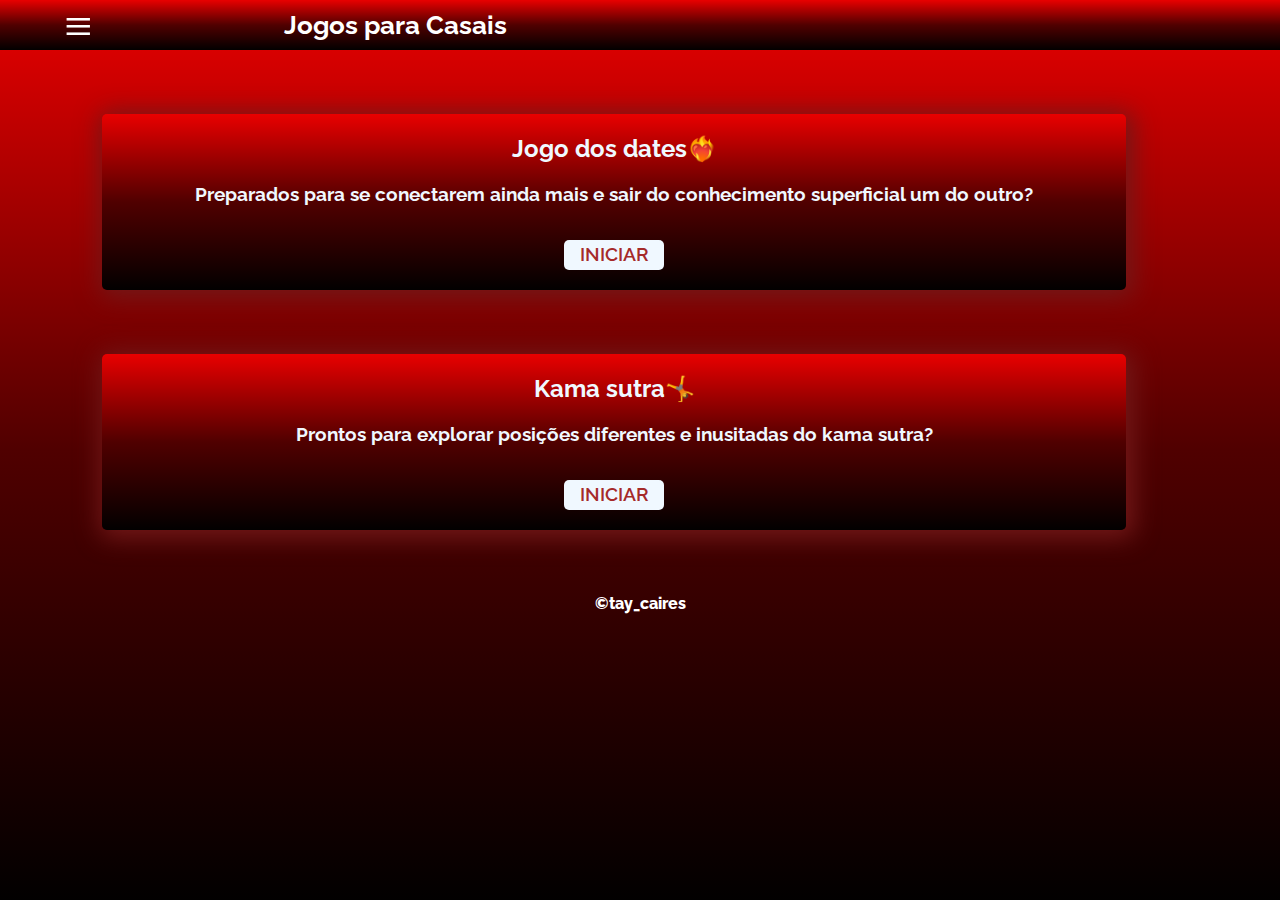
<file: index.html>
<!DOCTYPE html>
<html lang="en">
  <head>
    <meta charset="UTF-8" />
    <meta name="viewport" content="width=device-width, initial-scale=1.0" />
    <title>baralho para casais</title>
    <link rel="stylesheet" href="styleindex.css" />
  </head>
  <body>

    <nav class="cabecalho">
      <p class="menu" id="menu">≡</p><h1>Jogos para Casais</h1>
    </nav>

    <div class="area-menu" id="area-menu">
      <div class="options">
        <a href="instrucoes.html">Instruções do jogo</a>
        <a href="https://instagram.com/tay_caires" target="_blank">Contate-me</a>
        <a href="recomendacoes.html">Recomendações</a>
        <div class="insta">
          <p>&copy;Jogos para casais</p>
        </div>
      </div>

    </div>

    <section class="cards">

      <div class="card">
        <h2 class="info">Jogo dos dates❤️‍🔥</h2>
        <h3 class="informacao">
          <p>
            Preparados para se conectarem ainda mais e sair do conhecimento
            superficial um do outro?
          </p>
          <a class="btn-iniciar" href="pg2.html">INICIAR</a>
        </h3>
      </div>
    

      <div class="card">
        <h2 class="info">Kama sutra🤸</h2>
        <h3 class="informacao">
          <p>
            Prontos para explorar posições diferentes e inusitadas do kama
            sutra?
          </p>
          <a class="btn-iniciar" href="pgkamasutra.html">INICIAR</a>
        </h3>
      </div>
    

      <!--<div class="card">
        <h2 class="info">Verdade ou Desafio😈</h2>
        <h3 class="informacao">
          <p>
            Escolha o nível das perguntas e dos desafios e se divirtam, a dois
            ou entre amigos!
          </p>
          <a class="btn-iniciar" href="pg2.html">INICIAR</a>
        </h3>
      </div>

      <div class="card">
        <h2 class="info">Zona BDSM⛓️</h2>
        <h3 class="informacao">
          <p>
            Preparado para testar seus limites e explorar os limites do seu
            parceiro? Aqui você sabe a teoria mas pode ir para a prática
            também😈
          </p>
          <a class="btn-iniciar" href="pg2.html">INICIAR</a>
        </h3>
      </div>

      <div class="card">
        <h2 class="info">Area LGBT🏳️‍🌈</h2>
        <h2>EM BREVE</h2>
        <h3 class="informacao">
          <p>Aqui o jogo é inteiramente adaptado para o publico LGBT</p>
          <a class="btn-iniciar" href="pg2.html">INICIAR</a>
        </h3>
      </div>-->
    </section>

    <footer>
      <p>&copy;tay_caires</p>
    </footer>
    <script src="inicial.js"></script>
  </body>
</html>
</file>
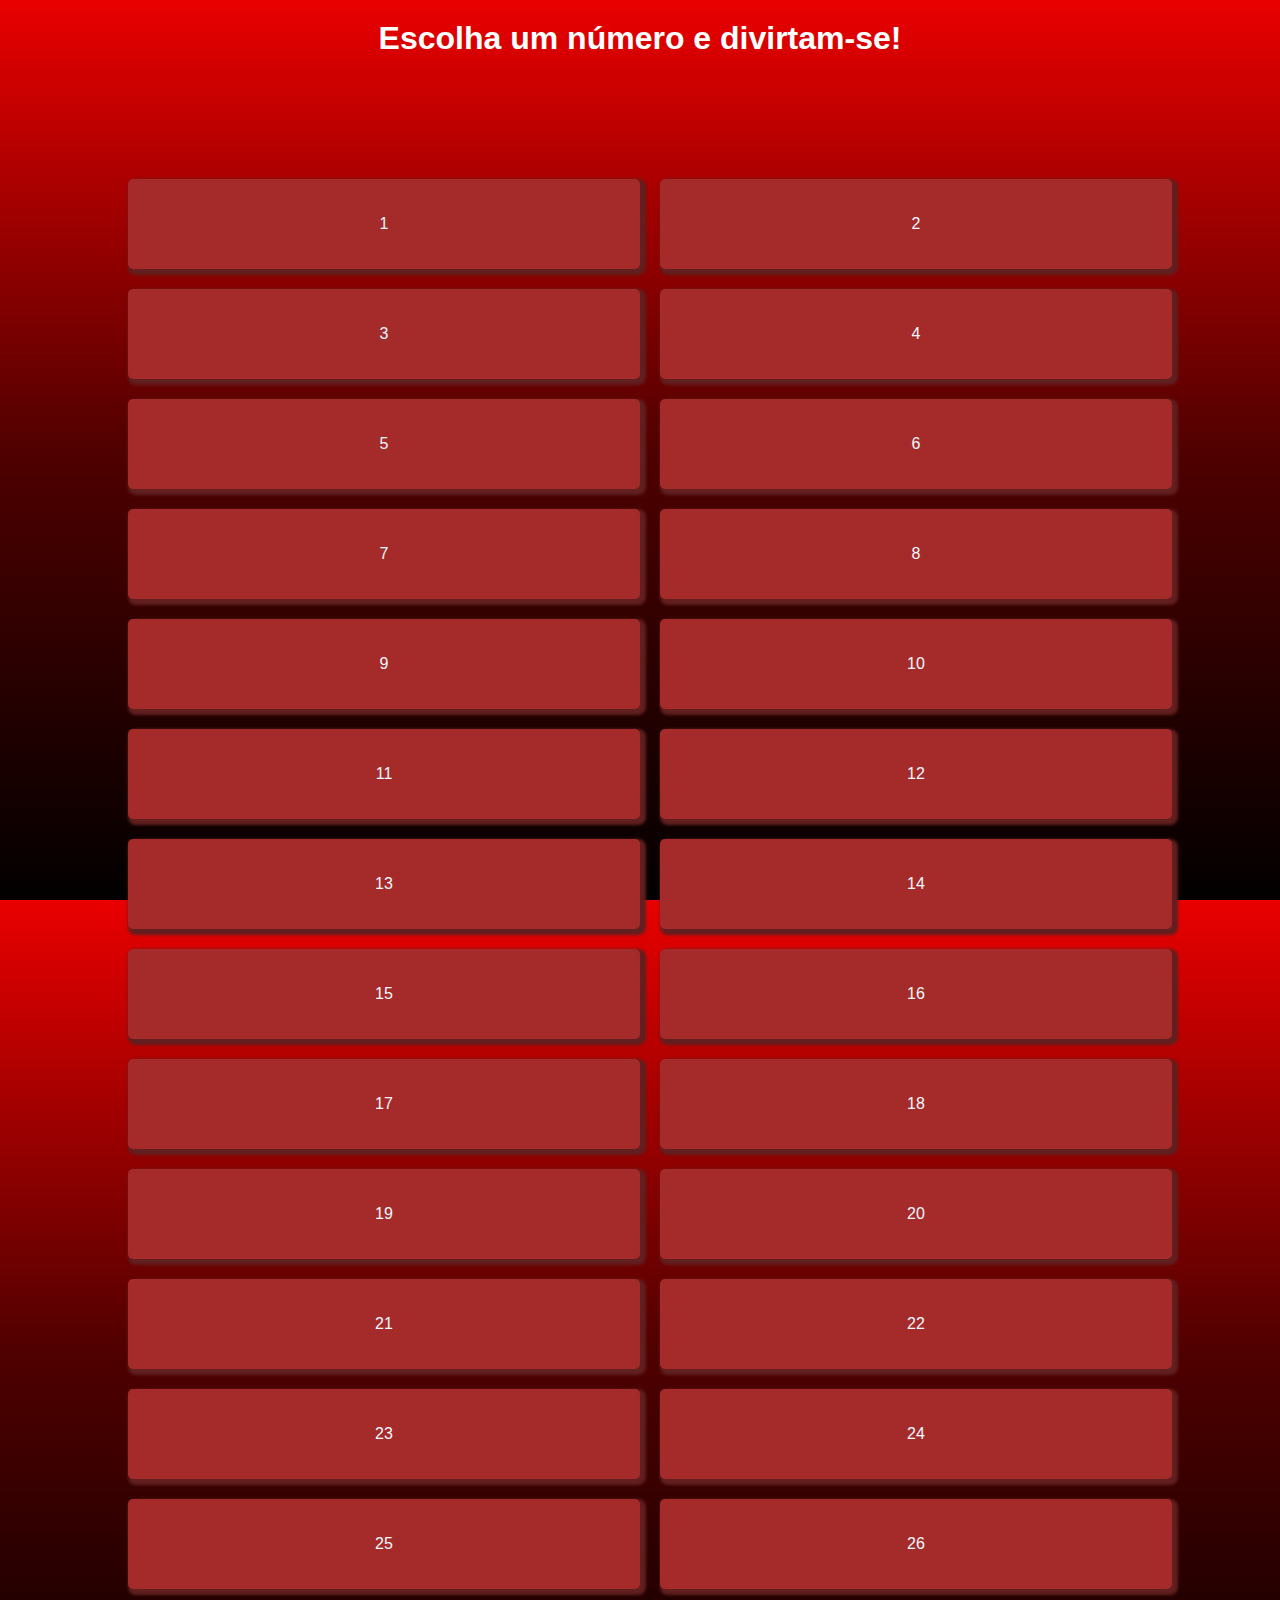
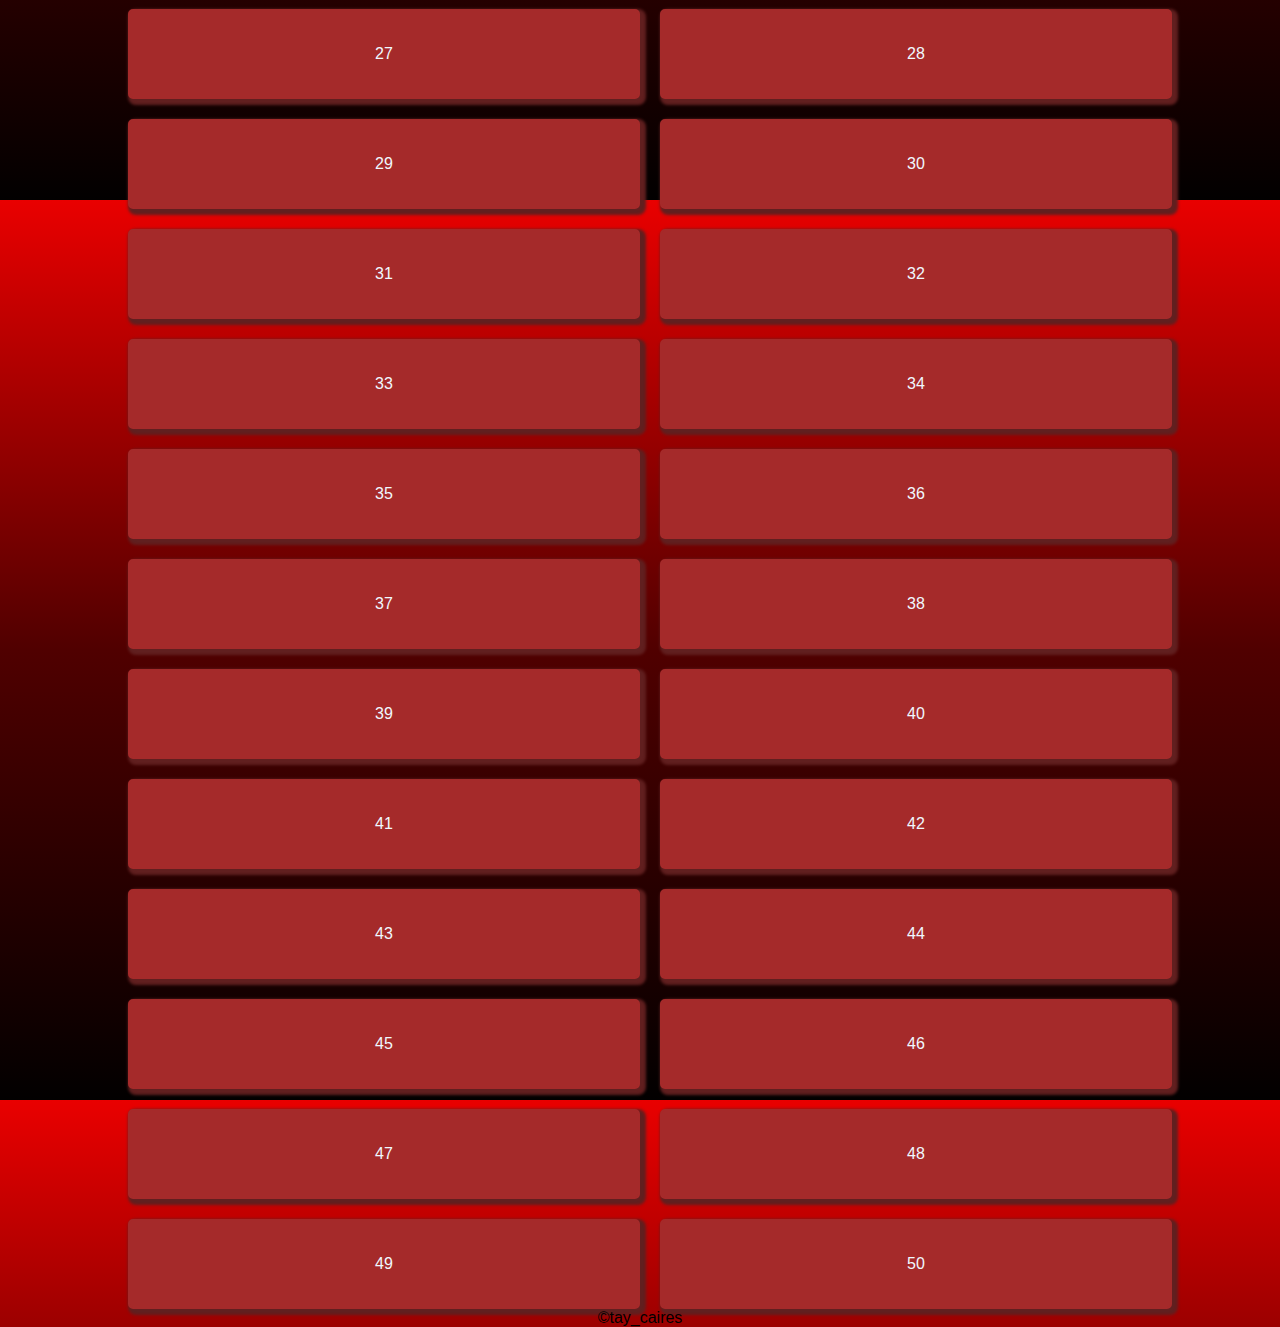
<file: cards1.html>
<!DOCTYPE html>
<html lang="pt-br">
<head>
    <meta charset="UTF-8">
    <meta name="viewport" content="width=device-width, initial-scale=1.0">
    <title>baralho para casais</title>
    <link rel="stylesheet" href="card1.css">
</head>
<body>
    <h1>Escolha um número e divirtam-se!</h1>
    
    <section class="options">
        <p class="option" data-index="0">1</p>
        <p class="option" data-index="1">2</p>
        <p class="option" data-index="2">3</p>
        <p class="option" data-index="3">4</p>
        <p class="option" data-index="4">5</p>
        <p class="option" data-index="5">6</p>
        <p class="option" data-index="6">7</p>
        <p class="option" data-index="7">8</p>
        <p class="option" data-index="8">9</p>
        <p class="option" data-index="9">10</p>
        <p class="option" data-index="10">11</p>
        <p class="option" data-index="11">12</p>
        <p class="option" data-index="12">13</p>
        <p class="option" data-index="13">14</p>
        <p class="option" data-index="14">15</p>
        <p class="option" data-index="15">16</p>
        <p class="option" data-index="16">17</p>
        <p class="option" data-index="17">18</p>
        <p class="option" data-index="18">19</p>
        <p class="option" data-index="19">20</p>
        <p class="option" data-index="20">21</p>
        <p class="option" data-index="21">22</p>
        <p class="option" data-index="22">23</p>
        <p class="option" data-index="23">24</p>
        <p class="option" data-index="24">25</p>
        <p class="option" data-index="25">26</p>
        <p class="option" data-index="26">27</p>
        <p class="option" data-index="27">28</p>
        <p class="option" data-index="28">29</p>
        <p class="option" data-index="29">30</p>
        <p class="option" data-index="30">31</p>
        <p class="option" data-index="31">32</p>
        <p class="option" data-index="32">33</p>
        <p class="option" data-index="33">34</p>
        <p class="option" data-index="34">35</p>
        <p class="option" data-index="35">36</p>
        <p class="option" data-index="36">37</p>
        <p class="option" data-index="37">38</p>
        <p class="option" data-index="38">39</p>
        <p class="option" data-index="39">40</p>
        <p class="option" data-index="40">41</p>
        <p class="option" data-index="41">42</p>
        <p class="option" data-index="42">43</p>
        <p class="option" data-index="43">44</p>
        <p class="option" data-index="44">45</p>
        <p class="option" data-index="45">46</p>
        <p class="option" data-index="46">47</p>
        <p class="option" data-index="47">48</p>
        <p class="option" data-index="48">49</p>
        <p class="option" data-index="49">50</p>      
    </section>
    <footer>
        <p>&copy;tay_caires</p>
    </footer>

    <div id="overlay" class="overlay hidden">
        <div class="card-expandido">
            <button id="fechar">X</button>
            <p id="perguntaExpandida"></p>
        </div>
    </div>


    <script src="script.js"></script>
</body>
</body>
</html>
</file>
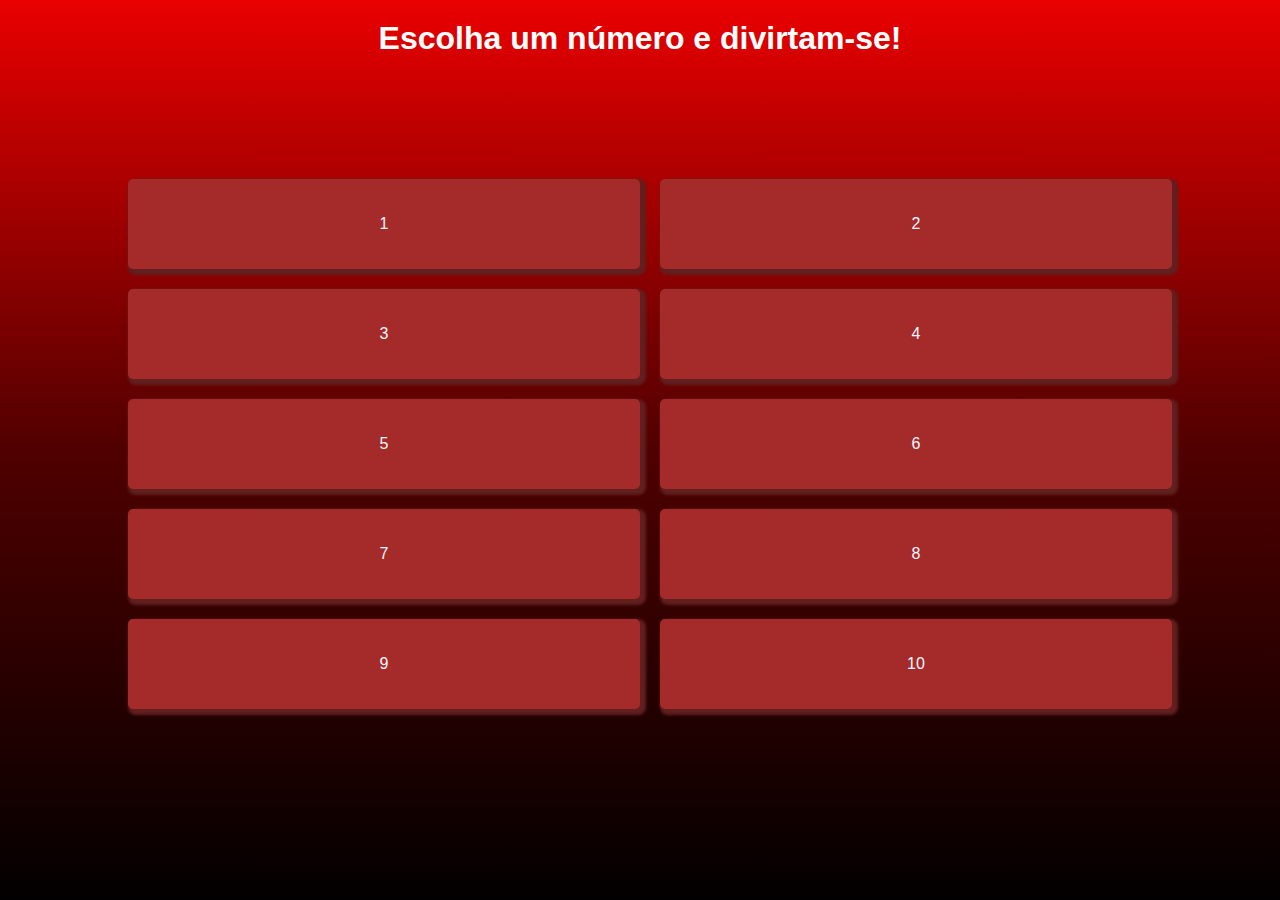
<file: cards10.html>
<!DOCTYPE html>
<html lang="en">
<head>
    <meta charset="UTF-8">
    <meta name="viewport" content="width=device-width, initial-scale=1.0">
    <title>baralho para casais</title>
    <link rel="stylesheet" href="card1.css">
</head>
<body>
    <h1>Escolha um número e divirtam-se!</h1>
    
    <section class="options">
        <p class="option" data-index="0">1</p>
        <p class="option" data-index="1">2</p>
        <p class="option" data-index="2">3</p>
        <p class="option" data-index="3">4</p>
        <p class="option" data-index="4">5</p>
        <p class="option" data-index="5">6</p>
        <p class="option" data-index="6">7</p>
        <p class="option" data-index="7">8</p>
        <p class="option" data-index="8">9</p>
        <p class="option" data-index="9">10</p>
    </section>
    
</body>
</body>
</html>
</file>
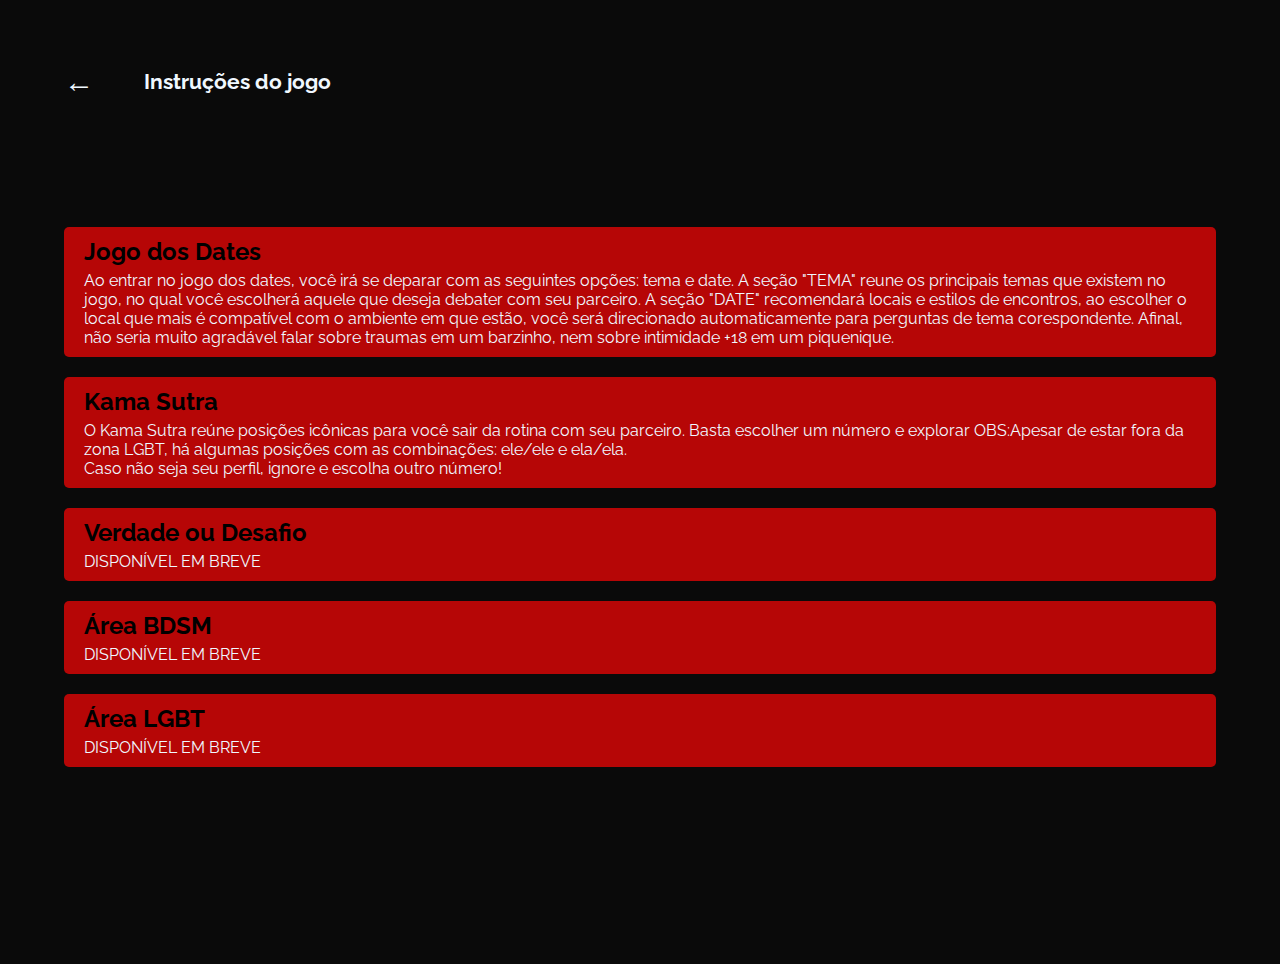
<file: instrucoes.html>
<!DOCTYPE html>
<html lang="en">
<head>
    <meta charset="UTF-8">
    <meta name="viewport" content="width=device-width, initial-scale=1.0">
    <title>Intruções do jogo</title>
    <link rel="stylesheet" href="instrucoes.css">
</head>
<body>
    <nav>
        <a class="seta" href="index.html">←</a>
        <h1>Instruções do jogo</h1>
    </nav>
    <div class="instrucoes">

        <div class="card">
            <h2>Jogo dos Dates</h2>
            <p>Ao entrar no jogo dos dates, você irá se deparar com as seguintes opções:
                tema e date. A seção "TEMA" reune os principais temas que existem no jogo, no qual
                você escolherá aquele que deseja debater com seu parceiro. A seção "DATE" recomendará
                locais e estilos de encontros, ao escolher o local que mais é compatível com o
                ambiente em que estão, você será direcionado automaticamente para perguntas de tema corespondente.
                Afinal, não seria muito agradável falar sobre traumas em um barzinho, nem sobre intimidade +18 em um piquenique.
            </p>
        </div>

        <div class="card">
            <h2>Kama Sutra</h2>
            <P>O Kama Sutra reúne posições icônicas para você sair da rotina com seu parceiro. Basta escolher um número e explorar
                OBS:Apesar de estar fora da zona LGBT, há algumas posições com as combinações: ele/ele e ela/ela. <br>
                Caso não seja seu perfil, ignore e escolha outro número!
            </P>
        </div>

        <div class="card">
            <h2>Verdade ou Desafio</h2>
            <p>DISPONÍVEL EM BREVE</p>
        </div>

        <div class="card">
            <h2>Área BDSM</h2>
            <p>DISPONÍVEL EM BREVE</p>
        </div>

        <div class="card">
            
            <h2>Área LGBT</h2>
            <p>DISPONÍVEL EM BREVE</p>
        </div>

    </div>
</body>
</html>
</file>
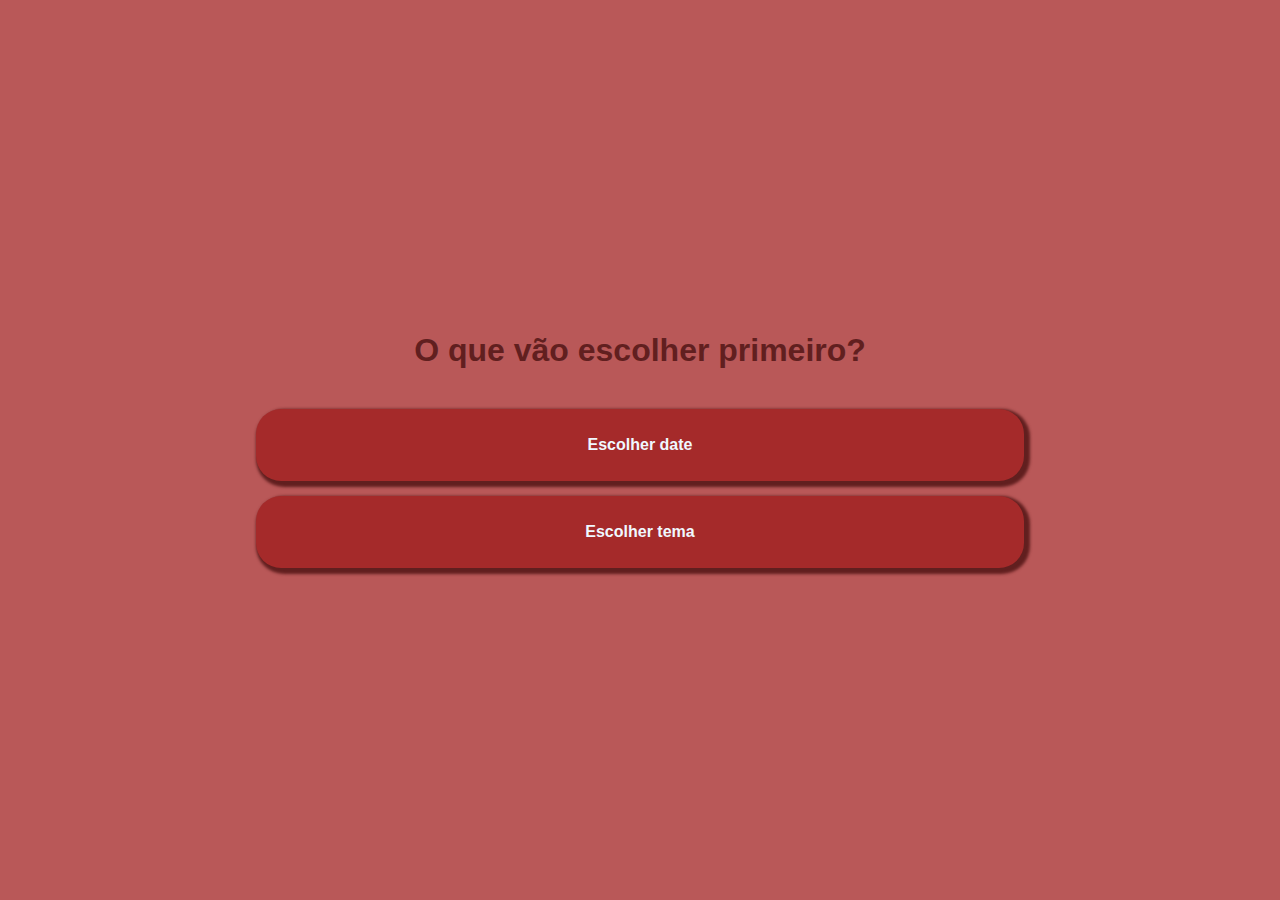
<file: pg2.html>
<!DOCTYPE html>
<html lang="en">
<head>
    <meta charset="UTF-8">
    <meta name="viewport" content="width=device-width, initial-scale=1.0">
    <title>baralho para casais</title>
    <link rel="stylesheet" href="style02.css">
</head>
<body>
    <h1>O que vão escolher primeiro?</h1>
    <section class="options">
        <a class="option" href="pg3.html">Escolher date</a>
        <a class="option" href="pg4.html">Escolher tema</a>
    </section>
</body>
</html>
</file>
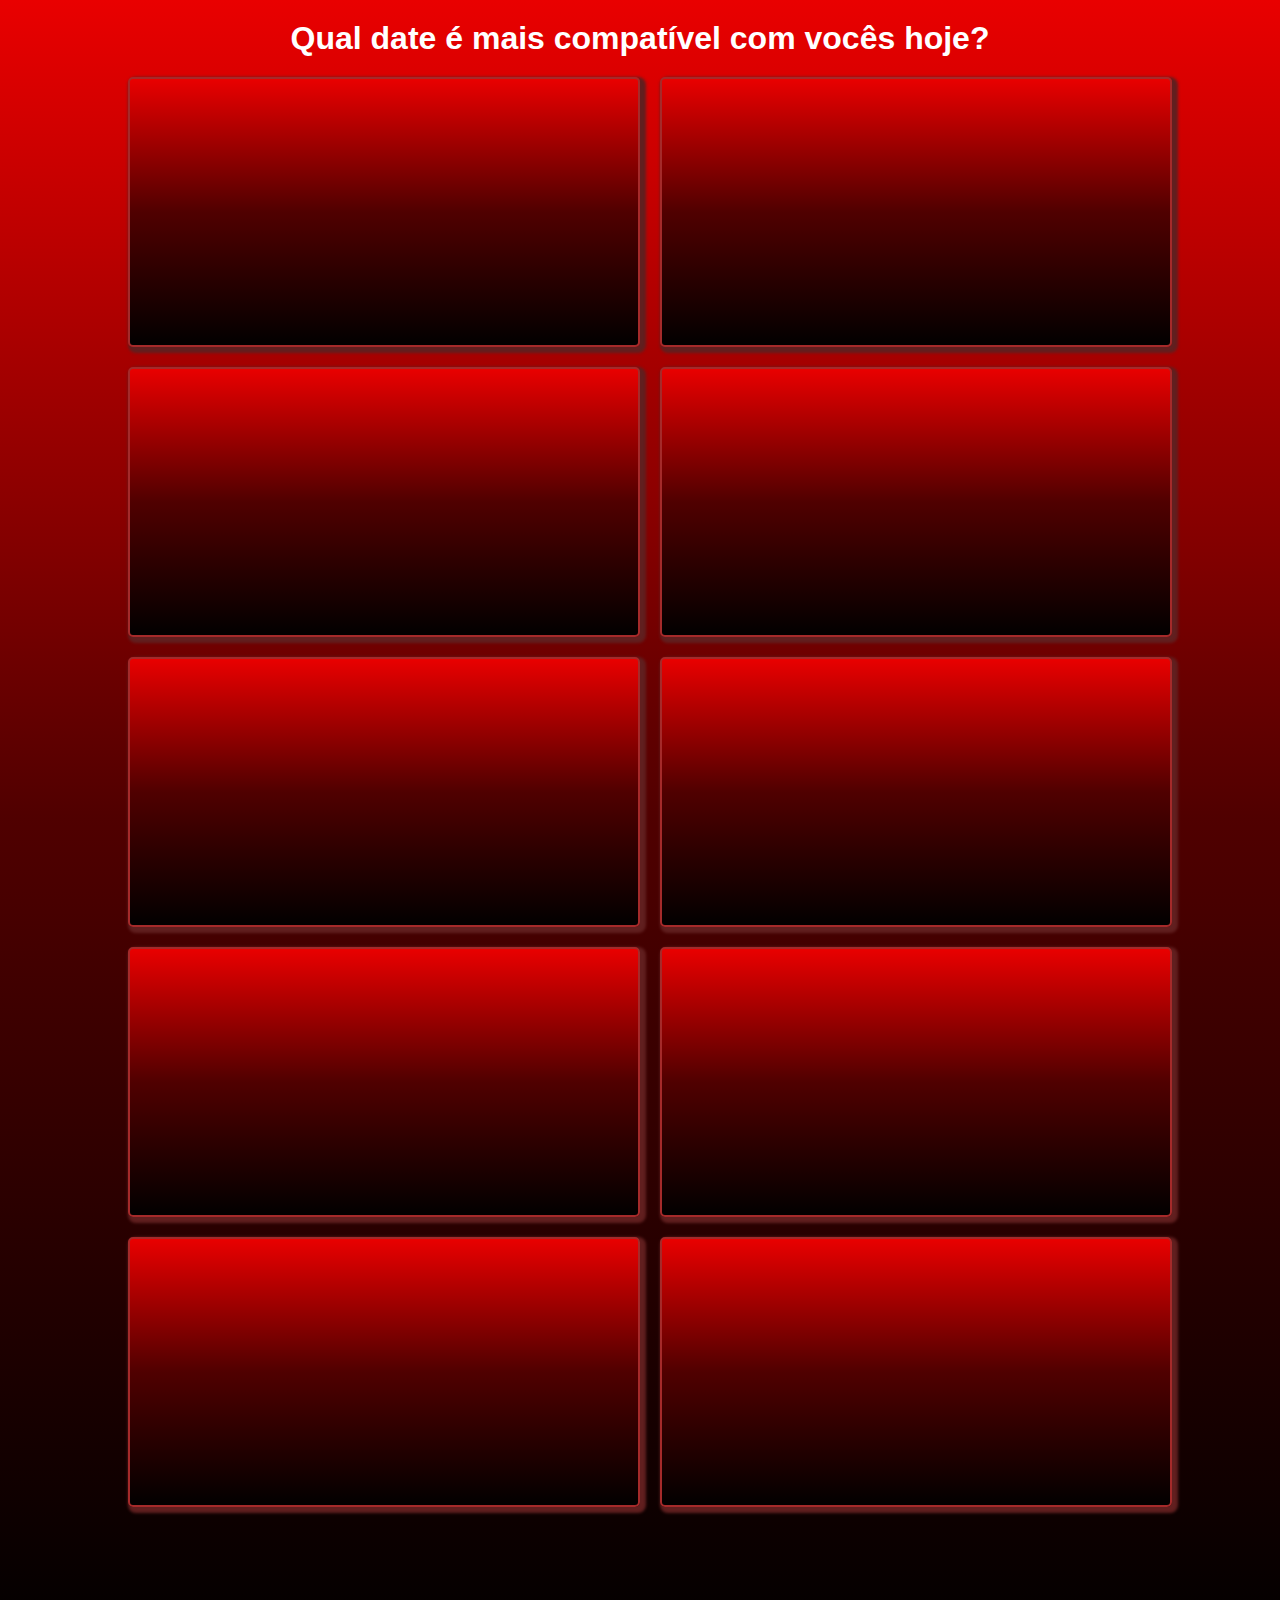
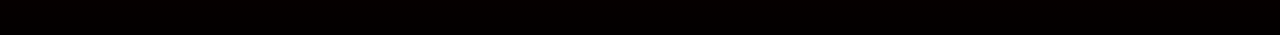
<file: pg3.html>
<!DOCTYPE html>
<html lang="en">
<head>
    <meta charset="UTF-8">
    <meta name="viewport" content="width=device-width, initial-scale=1.0">
    <title>baralho para casais</title>
    <link rel="stylesheet" href="style03.css">
</head>
<body>
    <h1>Qual date é mais compatível com vocês hoje?</h1>
    
    <section class="options">
        <a href="" class="option"></a>
        <a href="" class="option"></a>
        <a href="" class="option"></a>
        <a href="" class="option"></a>
        <a href="" class="option"></a>
        <a href="" class="option"></a>
        <a href="" class="option"></a>
        <a href="" class="option"></a>
        <a href="" class="option"></a>
        <a href="" class="option"></a>
    </section>
    
</body>
</body>
</html>
</file>
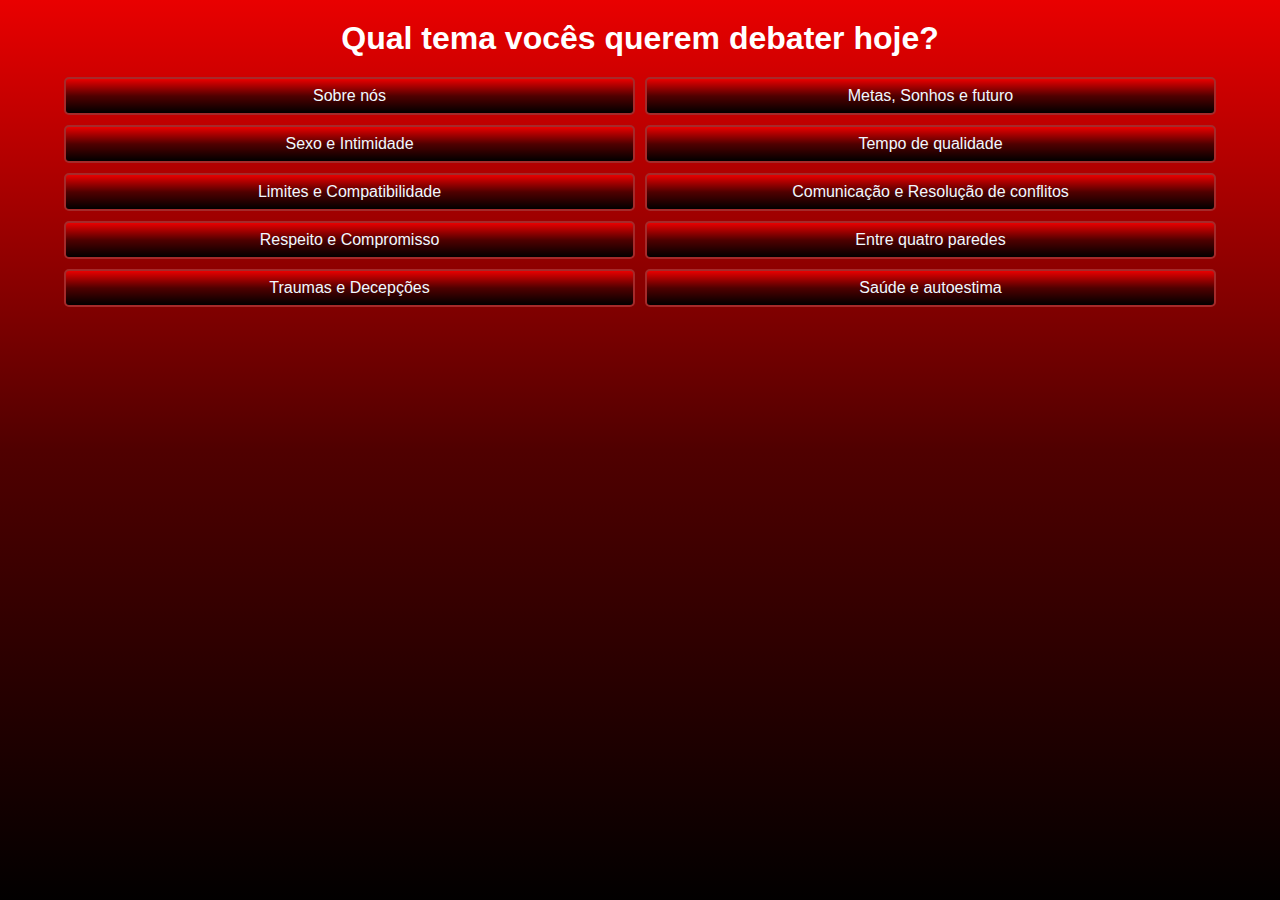
<file: pg4.html>
<!DOCTYPE html>
<html lang="en">
<head>
    <meta charset="UTF-8">
    <meta name="viewport" content="width=device-width, initial-scale=1.0">
    <title>baralho para casais</title>
    <link rel="stylesheet" href="style04.css">
</head>
<body>
    <h1>Qual tema vocês querem debater hoje?</h1>
    <section class="options">
        <a href="cards1.html" class="option">Sobre nós</a>
        <a href="cards2.html" class="option">Metas, Sonhos e futuro</a>
        <a href="cards3.html" class="option">Sexo e Intimidade</a>
        <a href="cards4.html" class="option">Tempo de qualidade</a>
        <a href="cards5.html" class="option">Limites e Compatibilidade</a>
        <a href="cards6.html" class="option">Comunicação e Resolução de conflitos</a>
        <a href="cards7.html" class="option">Respeito e Compromisso</a>
        <a href="cards8.html" class="option">Entre quatro paredes</a>
        <a href="cards9.html" class="option">Traumas e Decepções</a>
        <a href="cards10.html" class="option">Saúde e autoestima</a>
    </section>
    
</body>
</html>
</file>
<file: styleindex.css>
@import url('https://fonts.googleapis.com/css2?family=Raleway:ital,wght@0,100..900;1,100..900&display=swap');

*{
    padding: 0;
    margin: 0;
    box-sizing: border-box;
    text-decoration: none;
    font-family: raleway;
  
}

body{
    background-image: linear-gradient(180deg, rgb(233, 0, 0), rgb(80, 0, 0), rgb(2, 0, 0));
    text-align: center;
    height: 100vh;

}

.cabecalho{
    align-items: center;
    display: flex;
    font-size:0.8rem;
    color: white;
    height: 50px;
    width: 100vw;
    background-image: linear-gradient(180deg, rgb(233, 0, 0), rgb(80, 0, 0), rgb(2, 0, 0));
}

.cabecalho p{
    font-size: 50px;   
    margin-right: 15%;
    margin-left: 5%;
    cursor: pointer;
}

.area-menu{
    display: flex;
    position: fixed;
    height: 70%;
    background-color: #000000;
    width: 80%;
    opacity: 0;
    visibility: hidden;
    transform: translateX(-100%);
    transition: transform 0.5s ease, opacity 0.5s ease, visibility 0.5s ease;  
    background-image:linear-gradient(180deg, rgb(233, 0, 0), rgb(80, 0, 0), rgb(2, 0, 0));
}
.area-menu.active{
    display: flex;
    opacity: 1;
    visibility: visible;
    transform: translateX(0);
}
.options{
    font-weight: 600;
    display: flex;
    flex-direction: column;
    padding-top:5%;
    width: 100%;
}
.options a{
   
    border-bottom:2px solid aliceblue;
    padding: 15px 0 ;
    border-radius: 3px;
    color: #fff;
    background-image:linear-gradient(180deg, rgb(233, 0, 0), rgb(80, 0, 0), rgb(91, 11, 11));

}
.insta{
    color: #fff;
    margin-top: 55%;
}
.info{
    padding-bottom: 20px;
    color: aliceblue;

}
main{
    width: 100%;
    display: flex;
    flex-direction: row;
    justify-content: center;
}
.cards{
    width: 100%;
    display: flex;
    flex-direction: column;
    justify-content: center;
}
.card{
    background-image: linear-gradient(180deg, rgb(233, 0, 0), rgb(80, 0, 0), rgb(2, 0, 0));  
     padding: 20px 10px;
    border-radius: 5px;
    box-shadow: 3px 3px 25px 5px #731818;
    margin-left: 8%;
    margin-right: 8%;
    margin-top: 5%;
    width: 80%;

}
.informacao{
    display: flex;
    flex-direction: column;
    gap: 20px;
    align-items: center;
}

.btn-iniciar{
    padding-top: 3px;
    font-weight: 600;
    text-align:center;
    margin-top: 15px;
    height: 30px;
    width: 100px;
    font-size: 1.2rem;
    border-radius: 5px;
    background-color: aliceblue;
    color: brown;
}

.informacao p{
    color:aliceblue

}

footer{
  margin-top: 5%;
  font-weight: 800;
  height: 8%;
  color: #fff;
  justify-content: center;
}
</file>
<file: card1.css>
*{
    padding: 0;
    margin: 0;
    box-sizing: border-box;
    text-decoration: none;
    font-family: 'Segoe UI', Tahoma, Geneva, Verdana, sans-serif, Courier, monospace
}

body{
   background-image: linear-gradient(180deg, rgb(233, 0, 0), rgb(80, 0, 0), rgb(2, 0, 0));
    height: 100vh;
    text-align: center;
    padding-top: 20px;
    padding-left: 10vw;
    padding-right: 10vw;


}
h1{
    padding-bottom: 20px;
    color: #fff;
}
.options{
    margin-top: 10%;
    display: grid;
    grid-template-columns: repeat(2, 1fr);
    gap: 20px;


}
.option{
    display: block;
    background-color: brown;
    height: 10vh;
    width:40vw;
    place-items:center ;
    flex-wrap: wrap;
    color: aliceblue;
    border-radius: 5px;
    padding: 5px;
    border: 2px solid brown;
    box-shadow: 3px 3px 3px 3px rgb(97, 31, 31);

}

.options p {
   justify-content: center;
   align-items: center;
   display: flex;
   flex-wrap: wrap;
}

.options p:hover{
    background-color: aliceblue;
    color: rgb(97, 31, 31); 
    border: 2px solid aliceblue;
}

/* Escurece fundo */
.overlay {
  position: fixed;
  top: 0;
  left: 0;
  width: 100%;
  height: 100%;
  background-color: rgba(0, 0, 0, 0.7);
  display: flex;
  align-items: center;
  justify-content: center;
  z-index: 10;
}

/* Oculta o overlay inicialmente */
.hidden {
  display: none;
}

/* Card expandido */
.card-expandido {
  background-color: #fff;
  padding: 40px;
  border-radius: 20px;
  max-width: 500px;
  text-align: center;
  box-shadow: 0 0 30px rgba(0,0,0,0.4);
  position: relative;
}

.card-expandido p {
  font-size: 1.3rem;
  color: #333;
}

#fechar {
  position: absolute;
  top: 15px;
  right: 20px;
  background: none;
  border: none;
  font-size: 1.2rem;
  cursor: pointer;
  color: #666;
}
</file>
<file: instrucoes.css>
@import url('https://fonts.googleapis.com/css2?family=Raleway:ital,wght@0,100..900;1,100..900&display=swap');

*{
    padding: 0;
    margin: 0;
    box-sizing: border-box;
    text-decoration: none;
    font-family: raleway;
  
}

body{
    text-align: center;
    height: 100vh;
    background-color: rgb(10, 10, 10);
}

nav{
    display: flex;
    align-items: center;
    margin-top: 5%;
    margin-left: 5%;
    margin-right: 5%;

}
nav a{
    color: aliceblue;
    padding-right: 50px;
    font-size: 30px;
}
h1{
    color: aliceblue;
    font-size: 1.3rem;
    justify-content: center;
    align-items: center;
    
}
.instrucoes{
    display: flex;
    flex-direction: column;
    gap: 20px;
    margin: 10% 5%;
    padding-bottom:15%;
}

.card{
    background-color: rgba(232, 5, 5, 0.776);
    border-radius: 5px;
    padding: 10px 20px;
    text-align: left;
}

.card h2{
    color: black;
    

}
.card p{
    color: aliceblue;
    margin-top: 5px;

}
</file>
<file: style02.css>
*{
    padding: 0;
    margin: 0;
    box-sizing: border-box;
    text-decoration: none;
    font-family: 'Segoe UI', Tahoma, Geneva, Verdana, sans-serif, Courier, monospace
}
    body{
    background-color: rgb(185, 88, 88);
    text-align: center;
    justify-content: center;
    display: flex;
    flex-direction: column;
    align-items: center;
    height: 100vh;
    gap: 40px;

}
h1{
    color: rgb(97, 31, 31);
}

.options{
    display: flex;
    flex-direction: column;
    gap: 15px;

} 

.option{
    display: flex;
    background-color: brown;
    color: aliceblue;
    height:8vh ;
    width: 60vw;
    border-radius: 25px;
    box-shadow: 3px 3px 3px 3px rgb(97, 31, 31);
    justify-content: center;
    align-items: center;
    font-weight: 700;
}
</file>
<file: style03.css>
*{
    padding: 0;
    margin: 0;
    box-sizing: border-box;
    text-decoration: none;
    font-family: 'Segoe UI', Tahoma, Geneva, Verdana, sans-serif, Courier, monospace
}

body{
    background-image: linear-gradient(180deg, rgb(233, 0, 0), rgb(80, 0, 0), rgb(2, 0, 0));
    height: 100%;
    text-align: center;
    padding-top: 20px;
    padding-left: 10vw;
    padding-right: 10vw;
    margin-bottom: 10%;


}
h1{
    padding-bottom: 20px;
    color: #fff;
}
.options{
    display: grid;
    grid-template-columns: repeat(2, 1fr);
    gap: 20px;


}
.option{
    display: block;
    background-image: linear-gradient(180deg, rgb(233, 0, 0), rgb(80, 0, 0), rgb(2, 0, 0));    height: 30vh;
    width:40vw;
    place-items:center ;
    flex-wrap: wrap;
    color: aliceblue;
    border-radius: 5px;
    padding: 5px;
    border: 2px solid brown;
    box-shadow: 3px 3px 3px 3px rgb(97, 31, 31);

}

.options a {
   justify-content: center;
   align-items: center;
   display: flex;
   flex-wrap: wrap;
}

.options a:hover{
    background-color: aliceblue;
    color: #fff; 
    border: 2px solid aliceblue;
}
</file>
<file: style04.css>
* {
  padding: 0;
  margin: 0;
  box-sizing: border-box;
  text-decoration: none;
  font-family: "Segoe UI", Tahoma, Geneva, Verdana, sans-serif, Courier,
    monospace;
}

body {
  background-image: linear-gradient(180deg,rgb(233, 0, 0),rgb(80, 0, 0),rgb(2, 0, 0));
  height: 100vh;
  text-align: center;
  padding-top: 20px;
}

h1 {
  padding-bottom: 20px;
  color: rgba(255, 255, 255, 1);
  margin: 0 10%;
}

.options {
  display: grid;
  grid-template-columns: repeat(2, 1fr);
  gap: 10px 10px;
  padding: 0 5%;
}

.option {
  display: block;
  background-image: linear-gradient(180deg, rgb(233, 0, 0), rgb(80, 0, 0), rgb(2, 0, 0));
  flex-wrap: wrap;
  text-align: center;
  color: aliceblue;
  border-radius: 5px;
  padding: 8px;
  border: 2px solid brown;
}

.options a {
  justify-content: center;
  align-items: center;
  display: flex;
  flex-wrap: wrap;
}

.options a:hover {
  background-color: aliceblue;
  color: rgb(97, 31, 31);
  border: 2px solid rgb(97, 31, 31);
}

footer{
  margin-top: 5%;
  color: #fff;
  justify-content: center;
  font-weight:800;
}
</file>
